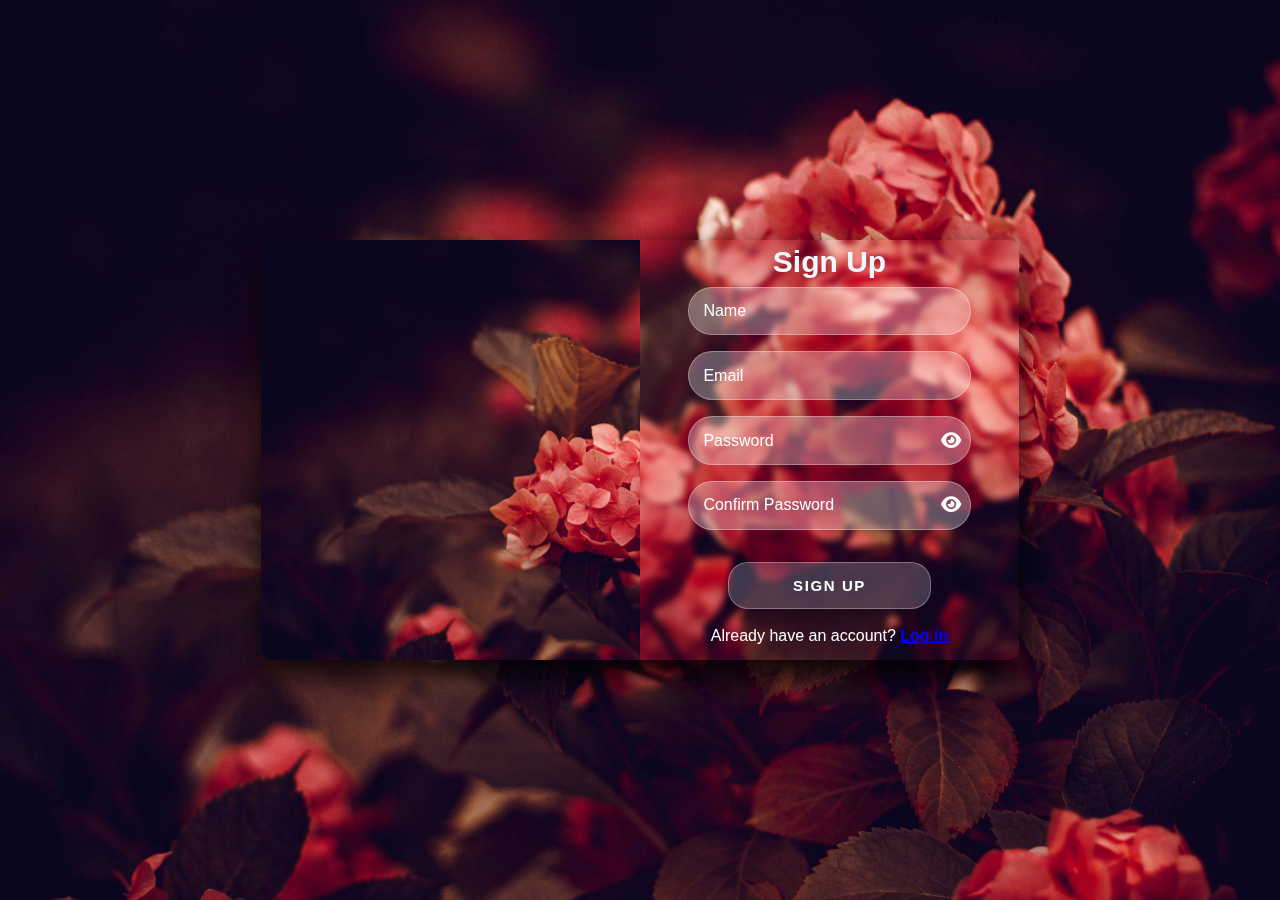
<file: index.html>
<!DOCTYPE html>
<html lang="en">

<head>
  <meta charset="UTF-8" />
  <meta http-equiv="X-UA-Compatible" content="IE=edge" />
  <meta name="viewport" content="width=device-width, initial-scale=1.0" />
  <title>Flower | SignUp</title>
  <link rel="shortcut icon" href="closeup-shot-beautiful-pink-flowers-garden-vintage-style.jpg" type="image/x-icon">
  <link rel="stylesheet" href="flower-signup.css" />
  <link rel="stylesheet" href="https://cdnjs.cloudflare.com/ajax/libs/font-awesome/6.1.2/css/all.min.css" />
</head>

<body>
  <div class="container right-panel-active">
    <div class="container__form container--signup">
      <form action="#" class="form" id="form1">
        <h2 class="form__title">Sign Up</h2>
        <input type="text" placeholder="Name" class="input" id="namee" />
        <input type="email" placeholder="Email" class="input" id="email" />

        <div class="password-box">
          <input type="password" placeholder="Password" class="input" id="password" />
          <i class="fa fa-eye" style="color: #ffffff;" id="togglePassword" onclick="showPass()"></i>
        </div>

        <div class="password-box">
          <input type="password" placeholder="Confirm Password" class="input" id="confirmPass" />
          <i class="fa fa-eye" style="color: #ffffff;" id="toggleConfirm" onclick="showConfirmPass()"></i>
        </div>

        <button type="button" id="signUpBtn" class="btn" onclick="signUp()">Sign Up</button>
        <br>
        <p>Already have an account? <a href="flower-login.html"><strong>Log in</strong></a></p>
      </form>
    </div>


    <div class="container__overlay">
      <div class="overlay">
        <div class="overlay__panel overlay--left">
        </div>
        <div class="overlay__panel overlay--right">
        </div>
      </div>
    </div>
  </div>
</body>

</html>
<script>

  function showPass() {
    let input = document.getElementById("password");
    let icon = document.getElementById("togglePassword");

    if (input.type === "password") {
      input.type = "text";
      icon.classList.remove("fa-eye");
      icon.classList.add("fa-eye-slash");
    } else {
      input.type = "password";
      icon.classList.remove("fa-eye-slash");
      icon.classList.add("fa-eye");
    }
  }

  function showConfirmPass() {
    let input = document.getElementById("confirmPass");
    let icon = document.getElementById("toggleConfirm");

    if (input.type === "password") {
      input.type = "text";
      icon.classList.remove("fa-eye");
      icon.classList.add("fa-eye-slash");
    } else {
      input.type = "password";
      icon.classList.remove("fa-eye-slash");
      icon.classList.add("fa-eye");
    }
  }

  let userDetails = JSON.parse(localStorage.getItem('userInfo')) || []

  function signUp() {
    signUpBtn.textContent = 'Loading...';
    let userName = namee.value.trim()
    let userEmail = email.value.trim()
    let userPassword = password.value.trim()
    let confirmPassword = confirmPass.value.trim()

    setTimeout(() => {
      if (!userName || !userEmail || !userPassword || !confirmPassword) {
        alert('All fields are mandatory')
      } else if (userDetails.find((userDetailsObj) => { return userDetailsObj.userEmail === userEmail })) {
        alert('User already exist')
      } else if (userPassword !== confirmPassword) {
        alert('Password do not match')
      } else if (userPassword.length < 8) {
        alert('password must be at least 8 characters')
      }
      else {

        let userDetailsObj = {
          userName,
          userEmail,
          userPassword
        }

        userDetails.push(userDetailsObj)
        localStorage.setItem('userInfo', JSON.stringify(userDetails))
        console.log(userDetails);
        alert('Signup successful')
        location.href = "flower-login.html";

      }
      let input = document.getElementById("password");
      let icon = document.getElementById("togglePassword");

      if (input.type === "password") {
        input.type = "text";
        icon.classList.remove("fa-eye");
        icon.classList.add("fa-eye-slash");
      } else {
        input.type = "password";
        icon.classList.remove("fa-eye-slash");
        icon.classList.add("fa-eye");
      }

      signUpBtn.textContent = 'Sign Up';
    }, 2000);
  }
</script>
</file>
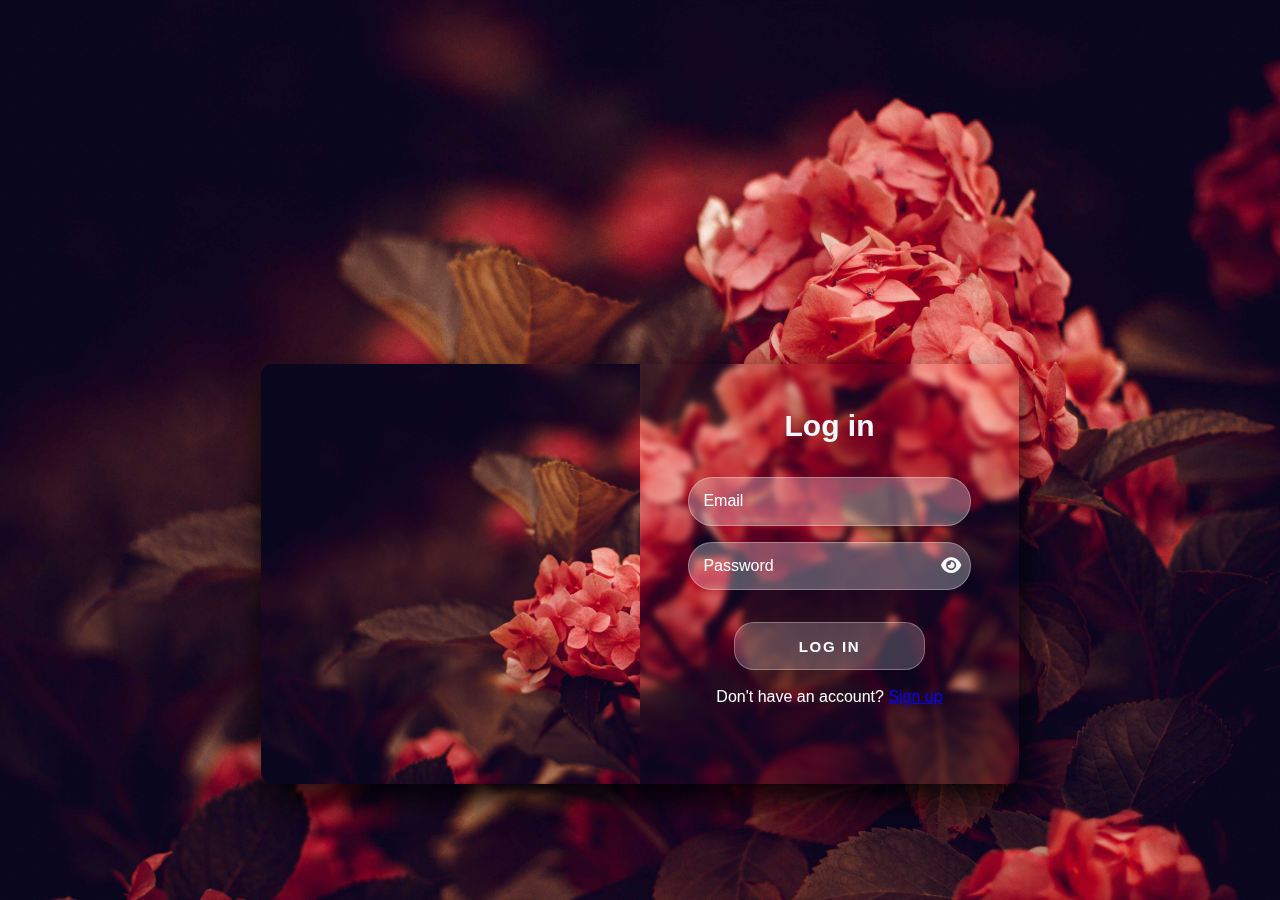
<file: flower-dashboard.html>
<!doctype html>
<html lang="en">

<head>
  <meta charset="utf-8" />
  <meta name="viewport" content="width=device-width,initial-scale=1" />
  <title>Bloom Dashboard — Welcome</title>

  <link
    href="https://fonts.googleapis.com/css2?family=Montserrat:wght@400;600;700&family=Playfair+Display:wght@400;700&display=swap"
    rel="stylesheet">
  <link rel="stylesheet" href="https://cdnjs.cloudflare.com/ajax/libs/font-awesome/6.1.2/css/all.min.css" />
  <link rel="shortcut icon" href="closeup-shot-beautiful-pink-flowers-garden-vintage-style.jpg" type="image/x-icon">
  <link rel="stylesheet" href="flower-dashboard.css">

</head>

<body>
  <div class="sec-1">

    <div class="profile-box">
      <img id="profileImage" src="https://cdn-icons-png.flaticon.com/512/847/847969.png" alt="Profile"
        class="profile-pic">

      <button class="edit-btn" onclick="toggleEditMenu()">
        Edit Profile Photo
      </button>


      <div id="editMenu" style="display:none; margin-top:10px;">
        <button onclick="document.getElementById('fileInput').click()" class="phots"
          style="display:block; margin-bottom:6px;">
          Choose Photo
        </button>

        <button onclick="removePhoto()" class="phot" style="display:block; background:#ff4d4d; color:white;">
          Remove Photo
        </button>
      </div>

      <input type="file" id="fileInput" accept="image/*" style="display:none" onchange="updateProfile()">
    </div>

    <div class="wrap">
      <section class="hero" aria-labelledby="welcome-title">
        <div class="hero-text">
          <div class="eyebrow"><i class="fa-solid fa-seedling"></i>&nbsp;Bloom Dashboard</div>
          <h1 id="welcomeTitle"></h1>
          <p class="lead">Manage your collections, discover new floral arrivals, and build beautiful bouquets. Your
            garden
            is waiting.</p>

          <div class="hero-cta">
            <button class="btn primary"
              onclick="document.getElementById('flowers').scrollIntoView({behavior:'smooth'})">Explore
              Dashboard</button>
            <button class="btn ghost" onclick="alert('Collections Coming Soon...')">View Collections</button>
          </div>
        </div>

        <div class="hero-media" role="img" aria-label="A pastel bouquet">
          <img
            src="pretty-african-american-woman-expresses-sincere-emotions-embraces-bouquet-flowers-has-spring-mood.jpg"
            alt="Hero bouquet">
        </div>
      </section>

      <section class="stats" aria-label="Quick stats">
        <div class="stat">
          <div class="icon"><i class="fa-solid fa-leaf"></i></div>
          <div>
            <h3>128</h3>
            <p>Total Flowers</p>
          </div>
        </div>

        <div class="stat">
          <div class="icon"><i class="fa-solid fa-heart"></i></div>
          <div>
            <h3>16</h3>
            <p>Favorites</p>
          </div>
        </div>

        <div class="stat">
          <div class="icon"><i class="fa-solid fa-star"></i></div>
          <div>
            <h3>5</h3>
            <p>New Arrivals</p>
          </div>
        </div>

        <div class="stat">
          <div class="icon"><i class="fa-solid fa-chart-line"></i></div>
          <div>
            <h3>+12%</h3>
            <p>Growth This Week</p>
          </div>
        </div>
      </section>

      <section id="flowers">
        <div style="display:flex;justify-content:space-between;align-items:center;margin-bottom:12px">
          <h2 style="margin:0;font-size:20px">Your Collection</h2>
        </div>

        <div class="grid">
          <article class="card">
            <img src="flower_compressed.jpg" alt="Peony blush">
            <div class="card-body">
              <h4>Peony Blush $6.99</h4>
              <p>A blossom of pure elegance.<small></small></p>
            </div>
          </article>

          <article class="card">
            <img src="beautiful-rose-outdoors.jpg" alt="Ranunculus">
            <div class="card-body">
              <h4>Ranunculus $11.99</h4>
              <p>A rose to fall in love with.<small></small></p>
            </div>
          </article>

          <article class="card">
            <img src="spring-portrait-young-woman-with-flowers.jpg" alt="Field daisies">
            <div class="card-body">
              <h4>Field Daisies $9.99</h4>
              <p>A beauty that never fades.<small></small></p>
            </div>
          </article>

          <article class="card">
            <img src="pink-peonies-sunset.jpg" alt="Camellia">
            <div class="card-body">
              <h4>Camellia $5.99</h4>
              <p>Every petal tells a story.<small></small></p>
            </div>
          </article>

          <article class="card">
            <img src="IMG_1051.jpeg" alt="Sweet Pea">
            <div class="card-body">
              <h4>Sweet Pea --Out of Stock</h4>
              <p>Let life bloom around you.<small> - Lady Kenny</small></p>
            </div>
          </article>

          <article class="card">
            <img src="close-up-blooming-flower.jpeg" alt="Garden rose">
            <div class="card-body">
              <h4>Garden Rose $3.99</h4>
              <p>A tiny piece of spring.<small></small></p>
            </div>
          </article>
        </div>

        <div class="quote" style="margin-top:22px">
          <i class="fa-solid fa-quote-left"></i>
          <div>
            <strong style="display:block">“May your days unfold like petals in the sun.”</strong>
            <small style="color:var(--muted)">— Lady Kenny</small>
          </div>
        </div>
        <div class="clicks">
          <button onclick="logOut()">Log Out <svg xmlns="http://www.w3.org/2000/svg" height="20px"
              viewBox="0 -960 960 960" width="20px" fill="#000000">
              <path
                d="M480-80q-83 0-156-31.5T197-197q-54-54-85.5-127T80-480q0-84 31.5-156.5T197-763l56 56q-44 44-68.5 102T160-480q0 134 93 227t227 93q134 0 227-93t93-227q0-67-24.5-125T707-707l56-56q54 54 85.5 126.5T880-480q0 83-31.5 156T763-197q-54 54-127 85.5T480-80Zm-40-360v-440h80v440h-80Z" />
            </svg></button>
        </div>
      </section>
    </div>
    <div class="click">
      <button onclick="logOut()">Log Out <svg xmlns="http://www.w3.org/2000/svg" height="20px" viewBox="0 -960 960 960"
          width="20px" fill="#000000">
          <path
            d="M480-80q-83 0-156-31.5T197-197q-54-54-85.5-127T80-480q0-84 31.5-156.5T197-763l56 56q-44 44-68.5 102T160-480q0 134 93 227t227 93q134 0 227-93t93-227q0-67-24.5-125T707-707l56-56q54 54 85.5 126.5T880-480q0 83-31.5 156T763-197q-54 54-127 85.5T480-80Zm-40-360v-440h80v440h-80Z" />
        </svg></button>
    </div>
  </div>
</body>

</html>


<script>
  if (localStorage.getItem("loggedIn") !== "true") {
    window.location.href = "flower-login.html";
  }

  let users = JSON.parse(localStorage.getItem('userInfo')) || [];
  let currentUserIndex = parseInt(localStorage.getItem('currentUserIndex')) || 0;
  let currentUser = users[currentUserIndex];

  let welcome = document.getElementById('welcomeTitle')
welcome.innerHTML = `Hey ${currentUser.userName}! Welcome to Flower Lovers 🌸`;
  const profileImg = document.getElementById("profileImage");
  const editMenu = document.getElementById("editMenu");
  const chooseBtn = document.querySelector("#editMenu .phots");
  const removeBtn = document.querySelector("#editMenu .phot");

  function loadProfileImage() {
    if (currentUser && currentUser.profilePic) {
      profileImg.src = currentUser.profilePic;
      chooseBtn.style.display = "block";
      removeBtn.style.display = "block";
    } else {
      profileImg.src = "https://cdn-icons-png.flaticon.com/512/847/847969.png";
      chooseBtn.style.display = "block";
      removeBtn.style.display = "none";
    }
  }

  loadProfileImage();

  function updateProfile() {
    const file = document.getElementById("fileInput").files[0];
    if (!file) return;

    const reader = new FileReader();
    reader.onload = function (e) {
      const base64 = e.target.result;

      currentUser.profilePic = base64;
      users[currentUserIndex] = currentUser;
      localStorage.setItem("userInfo", JSON.stringify(users));

      profileImg.src = base64;
      chooseBtn.style.display = "block";  
      removeBtn.style.display = "block";  
      editMenu.style.display = "none";
    }
    reader.readAsDataURL(file);
  }

  function toggleEditMenu() {
    if (!editMenu) return;
    editMenu.style.display = editMenu.style.display === "flex" ? "none" : "flex";
  }

  function removePhoto() {
    if (!confirm("Are you sure you want to remove your profile photo?")) return;

    currentUser.profilePic = null;
    users[currentUserIndex] = currentUser;
    localStorage.setItem("userInfo", JSON.stringify(users));

    profileImg.src = "https://cdn-icons-png.flaticon.com/512/847/847969.png";
    chooseBtn.style.display = "block"; 
    removeBtn.style.display = "none";
    editMenu.style.display = "none";

    alert("Profile photo removed successfully.");
  }

  // Logout
  function logOut() {
    if (confirm("Are you sure you want to log out?")) {
      localStorage.removeItem("currentUserIndex");
      location.href = "flower-login.html";
    }
  }
</script>
</file>
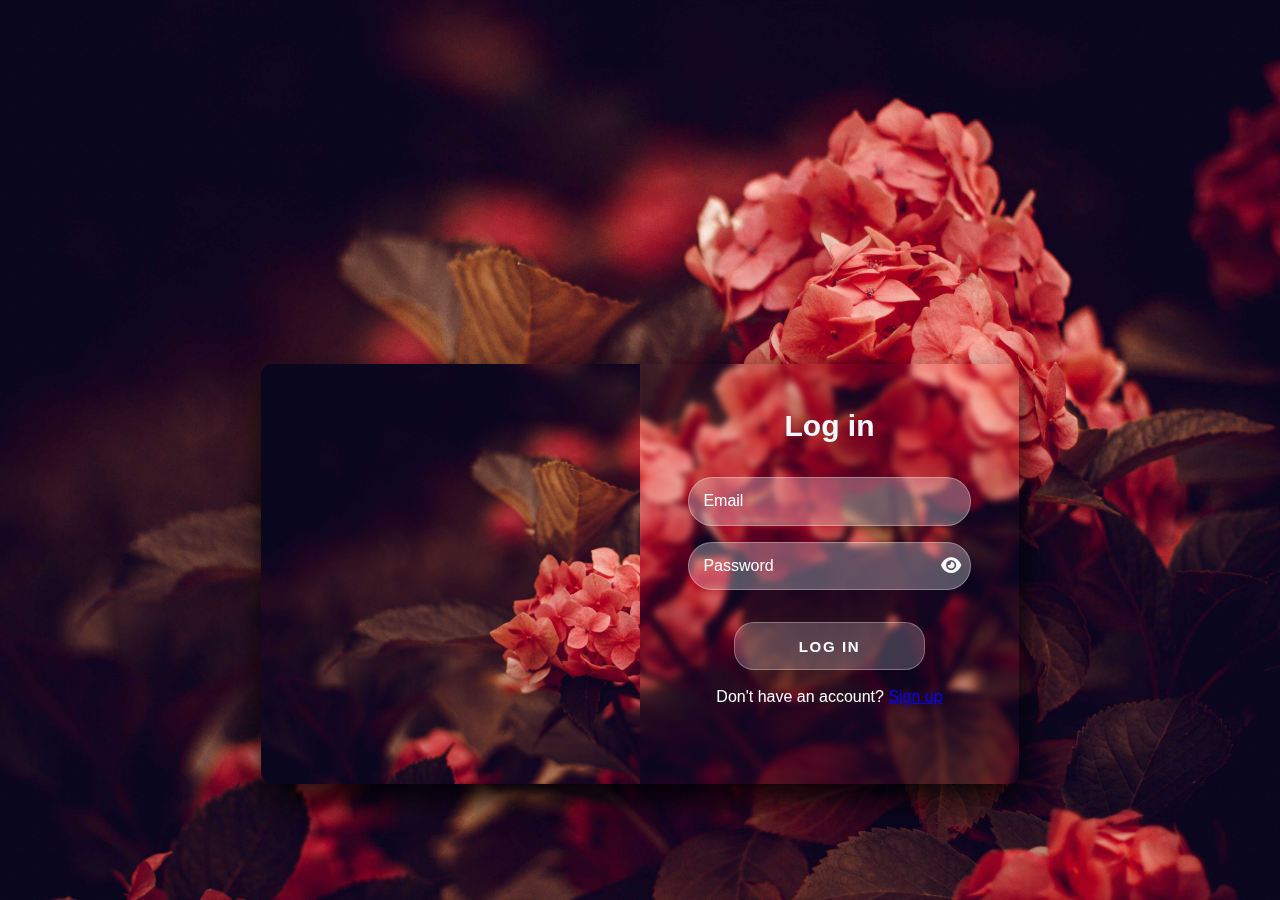
<file: flower-login.html>
<!DOCTYPE html>
<html lang="en">

<head>
  <meta charset="UTF-8" />
  <meta http-equiv="X-UA-Compatible" content="IE=edge" />
  <meta name="viewport" content="width=device-width, initial-scale=1.0" />
  <title>Flower | LogIn</title>
  <link rel="shortcut icon" href="closeup-shot-beautiful-pink-flowers-garden-vintage-style.jpg" type="image/x-icon">
  <link rel="stylesheet" href="flower-login.css" />
  <link rel="stylesheet" href="https://cdnjs.cloudflare.com/ajax/libs/font-awesome/6.1.2/css/all.min.css" />
  <style>
    .login-message {
      font-size: 26px;
      font-weight: 600;
      color: #FFD700;
      color: white;
      text-align: center;
      margin-top: 15px;
      opacity: 0;
      transform: translateY(-10px);
      transition: all 0.5s ease;
      white-space: nowrap;
    }

    .login-message.active {
      opacity: 1;
      transform: translateY(0);
      animation: glowPulse 1.5s infinite alternate;
    }
  </style>
</head>

<body>
  <p id="text" class="login-message"></p>
  <div class="container right-panel-active">
    <div class="container__form container--signup">
      <form action="#" class="form" id="form1">
        <h2 class="form__title">Log in</h2>
        <input type="email" placeholder="Email" class="input" id="loginEmail" />

        <div class="password-box">
          <input type="password" placeholder="Password" class="input" id="loginPassword" />
          <i class="fas fa-eye" style="color: #ffffff;" id="togglePassword" onclick="showPass()"></i>
        </div>

        <button type="button" id="signUpBtn" class="btn" onclick="logIn()">Log In</button>
        <br>
        <div class="dont">
          <p>Don't have an account? <a href="index.html">Sign up</a></p>
        </div>
      </form>
    </div>


    <div class="container__overlay">
      <div class="overlay">
        <div class="overlay__panel overlay--left">
        </div>
        <div class="overlay__panel overlay--right">
        </div>
      </div>
    </div>
  </div>
</body>

</html>
<script>

  function showPass() {
    let input = document.getElementById("loginPassword");
    let icon = document.getElementById("togglePassword");

    if (input.type === "password") {
      input.type = "text";
      icon.classList.remove("fa-eye");
      icon.classList.add("fa-eye-slash");
    } else {
      input.type = "password";
      icon.classList.remove("fa-eye-slash");
      icon.classList.add("fa-eye");
    }
  }

  function logIn() {
    signUpBtn.textContent = 'Loading...';
    signUpBtn.disabled = true
    let email = document.getElementById('loginEmail').value.trim();
    let password = document.getElementById('loginPassword').value.trim();


    setTimeout(() => {
      if (!email || !password) {
        alert('Please fill all fields');
        return;
      }

      let users = JSON.parse(localStorage.getItem('userInfo')) || [];
      let foundUser = users.find(user => user.userEmail === email);

      if (!foundUser) {
        alert('Incorrect email');
        return;
      }

      if (foundUser.userPassword !== password) {
        alert('Incorrect password');
        return;
      }


      let foundNumber = users.findIndex((userObj, i, arr) => {
        return userObj.userEmail === foundUser.userEmail
      })
      localStorage.setItem('currentUserIndex', foundNumber)
      localStorage.setItem("loggedIn", "true");
      text.innerHTML = "✨ Login successful! Redirecting...";
      text.classList.add('active');

      setTimeout(() => {
        location.href = "flower-dashboard.html";
      }, 3000)



      signUpBtn.textContent = 'Log in';
      signUpBtn.disabled = false

    }, 1500)
  }
</script>
</file>
<file: flower-signup.css>
:root {
	/* COLORS */
	--white: #e9e9e9f9;
	--gray: #333;
	--blue: #0367a6;
	--lightblue: #008997;

	/* RADII */
	--button-radius: 0.7rem;

	/* SIZES */
	--max-width: 758px;
	--max-height: 420px;

	font-size: 16px;
	font-family: -apple-system, BlinkMacSystemFont, "Segoe UI", Roboto, Oxygen,
		Ubuntu, Cantarell, "Open Sans", "Helvetica Neue", sans-serif;
}
*{
    margin: 0;
    padding: 0;
    box-sizing: border-box;
    
}
body {
	align-items: center;
	background-color: var(--white);
	background: url("closeup-shot-beautiful-pink-flowers-garden-vintage-style.jpg");
	background-attachment: fixed;
	background-position: center;
	background-repeat: no-repeat;
	background-size: cover;
	display: grid;
	height: 100vh;
	place-items: center;
}

.form__title {
    /* margin: 0 0 0.85em; */
    padding-top: 10px;
	color: aliceblue;
    text-align: center;
	font-size: 30px;
}

.link {
	color: var(--gray);
	font-size: 0.9rem;
	margin: 1.5rem 0;
	text-decoration: none;
}


 .container {
  background: transparent;
  backdrop-filter: blur(3px);          
  -webkit-backdrop-filter: blur(3px);  
  border-radius: var(--button-radius);
  box-shadow: 0 0.9rem 1.9rem rgba(0, 0, 0, 0.85);
  height: var(--max-height);
  max-width: var(--max-width);
  overflow: hidden;
  position: relative;
  width: 100%;
}


.container__form {
	height: 100%;
	position: absolute;
	top: 0;
	transition: all 0.6s ease-in-out;
      margin-top: 6px;

}

.container--signin {
	left: 0;
	width: 50%;
	z-index: 2;
}

.container.right-panel-active .container--signin {
	transform: translateX(100%);
}

.container--signup {
	left: 0;
	opacity: 0;
	width: 50%;
	z-index: 1;
}

.container.right-panel-active .container--signup {
	animation: show 0.6s;
	opacity: 1;
	transform: translateX(100%);
	z-index: 5;
}

.container__overlay {
	height: 100%;
	left: 50%;
	overflow: hidden;
	position: absolute;
	top: 0;
	transition: transform 0.6s ease-in-out;
	width: 50%;
	z-index: 100;
}

.container.right-panel-active .container__overlay {
	transform: translateX(-100%);
}

.overlay {
	background-color: var(--lightblue);
	background: url("closeup-shot-beautiful-pink-flowers-garden-vintage-style.jpg");
	background-attachment: fixed;
	background-position: center;
	background-repeat: no-repeat;
	background-size: cover;
	height: 100%;
	left: -100%;
	position: relative;
	transform: translateX(0);
	transition: transform 0.6s ease-in-out;
	width: 200%;
}

.container.right-panel-active .overlay {
	transform: translateX(50%);
}

.overlay__panel {
	align-items: center;
	display: flex;
	flex-direction: column;
	height: 100%;
	justify-content: center;
	position: absolute;
	text-align: center;
	top: 0;
	transform: translateX(0);
	transition: transform 0.6s ease-in-out;
	width: 50%;
}

.overlay--left {
	transform: translateX(-20%);
}

.container.right-panel-active .overlay--left {
	transform: translateX(0);
}

.overlay--right {
	right: 0;
	transform: translateX(0);
}

.container.right-panel-active .overlay--right {
	transform: translateX(20%);
}


 .btn {
  background: rgba(255, 255, 255, 0.2);      
  backdrop-filter: blur(12px);               
  -webkit-backdrop-filter: blur(12px);       
  border: 1px solid rgba(255, 255, 255, 0.3);
  border-radius: 20px;                        
  color: #fff;                                
  cursor: pointer;
  font-size: 0.8rem;
  font-weight: bold;
  letter-spacing: 0.1rem;
  padding: 0.9rem 4rem;
  text-transform: uppercase;
  transition: all 0.3s ease;
  box-shadow: 0 8px 20px rgba(0, 0, 0, 0.1);  
  font-size: 15px;
}
.btn:hover {
  background: rgba(255, 255, 255, 0.519);     
  transform: translateY(-2px);               
  box-shadow: 0 12px 30px rgba(0, 0, 0, 0.15);
}

.form > .btn {
	margin-top: 1.5rem;
}

.btn:active {
	transform: scale(0.95);
	  transform: translateY(0);
  box-shadow: 0 6px 15px rgba(0, 0, 0, 0.1);
}

.btn:focus {
	outline: none;
}


.form {
  background: transparent;
  display: flex;
  align-items: center;
  justify-content: center;
  flex-direction: column;
  padding: 0rem 3rem 2rem 3rem; 
  height: 100%;
  text-align: center;
}

 .input {
  background: rgba(255, 255, 255, 0.3);       
  backdrop-filter: blur(8px);                 
  -webkit-backdrop-filter: blur(8px);         
  border: 1px solid rgba(255, 255, 255, 0.3); 
  border-radius: 50px;
  width: 100%;
  padding: 0.9rem 0.9rem;
  margin: 0.5rem 0;
  color: #fff;     
  font-size: 16px;                         
}
.input:focus {
  border: 3px solid white;
  outline: none; 
}

::placeholder 
{ color: white; 
}

@keyframes show {
	0%,
	49.99% {
		opacity: 0;
		z-index: 1;
	}

	50%,
	100% {
		opacity: 1;
		z-index: 5;
	}
}
.password-box {
  position: relative;
  width: 100%;
}

.password-box input {
  width: 100%;
  padding-right: 40px;
}

#togglePassword {
  position: absolute;
  right: 10px;
  top: 50%;
  transform: translateY(-50%);
  cursor: pointer;
  font-size: 18px;
  color: #444;
}
#toggleConfirm {
  position: absolute;
  right: 10px;
  top: 50%;
  transform: translateY(-50%);
  cursor: pointer;
  font-size: 18px;
  color: #444;
}
p{
    color: white;
}
 a{
    color: blue;
}



@media (max-width: 1024px) {
    body {
        display: flex;
        justify-content: center;  
        align-items: center;      
        min-height: 100vh;
        padding: 2rem 0;
        flex-direction: column;
    }

    .container {
        width: 85vw !important;    
        height: auto !important;
        position: relative !important;
        left: 0 !important;
        transform: none !important;
    }

    .container--signin,
    .container--signup,
    .container__overlay {
        width: 100% !important;
        left: 0 !important;
        position: relative !important;
        transform: none !important;
        opacity: 1 !important;
    }

    .overlay {
        width: 100% !important;
        left: 0 !important;
        transform: none !important;
    }

    .overlay__panel {
        width: 100% !important;
        transform: none !important;
        padding: 1.5rem;
    }
}


@media (max-width: 480px) {

    :root {
        --max-width: 95vw;
        --max-height: auto;
        font-size: 14px;
    }


	 body {
    display: flex;
    justify-content: center;  
    align-items: center;      
    min-height: 100vh;        
    padding: 2rem 0;
    height: auto;
    flex-direction: column;
}

    .container {
        width: 95vw !important;
        height: auto !important;
        box-shadow: 0 0.5rem 1rem rgba(0,0,0,0.6);
        display: flex;
        flex-direction: column;
        position: relative;
    }

    .container--signin,
    .container--signup,
    .container__overlay {
        position: relative !important;
        width: 100% !important;
        left: 0 !important;
        transform: none !important;
        opacity: 1 !important;
    }

    .overlay {
        width: 100% !important;
        left: 0 !important;
        transform: none !important;
    }

    .overlay__panel {
        width: 100% !important;
        transform: none !important;
        padding: 1rem;
    }

    .form {
        padding: 1rem;
    }

    .form__title {
        font-size: 1.5rem;
    }

    .input {
        font-size: 14px;
        padding: 0.7rem;
    }

    .btn {
        font-size: 14px;
        padding: 0.7rem 2rem;
    }
}

@media (max-width: 768px) {

    :root {
        --max-width: 85vw;
        --max-height: auto;
        font-size: 15px;
    }

	body {
    display: flex;
    justify-content: center;
    align-items: center;
    min-height: 100vh;
    padding: 2rem 0;
    height: auto;
    flex-direction: column;
}

    .container {
        width: 85vw !important;
        height: auto !important;

    }

    .container--signin,
    .container--signup,
    .container__overlay {
        position: relative !important;
        width: 100% !important;
        left: 0 !important;
        transform: none !important;
        opacity: 1 !important;
    }

    .overlay {
        width: 100% !important;
        left: 0 !important;
        transform: none !important;
    }

    .overlay__panel {
        width: 100% !important;
        transform: none !important;
        padding: 1.5rem;
    }

    .form__title {
        font-size: 2rem;
    }

    .input {
        font-size: 15px;
        padding: 0.8rem;
    }

    .btn {
        font-size: 15px;
        padding: 0.8rem 3rem;
    }
}

@media (min-width: 769px) {
    :root {
        --max-width: 758px;
        --max-height: 420px;
        font-size: 16px;
    }

    .container {
        width: var(--max-width);
        height: var(--max-height);
    }
}
</file>
<file: flower-dashboard.css>
:root {
      --bg: #fff8f4;
      --card: #fff;
      --accent: #6BAF92;
      --pink: #F9DCE5;
      --lav: #E7E3F9;
      --muted: #6b6b6b;
      --radius: 18px;
      --gap: 18px;
    }

    * {
      box-sizing: border-box
    }

    body {
      margin: 0;
      font-family: "Montserrat", system-ui, -apple-system, "Segoe UI", Roboto, "Helvetica Neue", Arial;
      background: linear-gradient(180deg, #c1856d 0%, #d0728b 100%);
      color: #222;
      -webkit-font-smoothing: antialiased;
      -moz-osx-font-smoothing: grayscale;
      padding: 32px;
    }

    .wrap {
      max-width: 1200px;
      margin: 0 auto;
    }

    .hero {
      display: flex;
      gap: var(--gap);
      align-items: center;
      background: var(--card);
      border-radius: 24px;
      padding: 32px;
      box-shadow: 0 8px 30px rgba(17, 17, 17, 0.06);
      overflow: hidden;
      margin-bottom: 28px;
    }

    .hero-text {
      flex: 1;
    }



    #welcomeTitle {
      font-size: 32px;
      font-weight: bold;
      color: #c34b9b;
      color: black;
      animation: slideFromLeft 1.5s ease-out forwards;
    }

    @keyframes slideFromLeft {
      0% {
        transform: translateX(-60px);
      }

      100% {
        transform: translateX(0);
      }
    }



    .eyebrow {
      display: inline-flex;
      gap: 8px;
      align-items: center;
      background: linear-gradient(90deg, var(--pink), var(--lav));
      padding: 6px 12px;
      border-radius: 999px;
      font-weight: 600;
      color: #ab84ab;
      font-size: 17px;
    }

    h1 {
      margin: 12px 0 12px;
      font-family: "Playfair Display", serif;
      font-size: 32px;
      letter-spacing: -0.02em;
    }

    p.lead {
      margin: 0 0 18px;
      color: var(--muted);
      line-height: 1.5;
      color: #222;
    }

    .hero-cta {
      display: flex;
      gap: 12px
    }

    .btn {
      border: 0;
      padding: 12px 18px;
      border-radius: 12px;
      cursor: pointer;
      font-weight: 600;
      box-shadow: 0 6px 18px rgba(102, 102, 102, 0.06);
    }

    .btn.primary {
      background: var(--accent);
      color: #fff;
    }

    .btn.ghost {
      background: transparent;
      border: 1px solid rgba(0, 0, 0, 0.06);
      color: var(--muted)
    }

    .hero-media {
      width: 380px;
      min-width: 220px;
      border-radius: 16px;
      overflow: hidden;
      box-shadow: 0 10px 30px rgba(102, 102, 102, 0.08);
      flex-shrink: 0;
    }

    .hero-media img {
      width: 100%;
      height: 100%;
      object-fit: cover;
      display: block
    }

    .stats {
      display: grid;
      grid-template-columns: repeat(4, 1fr);
      gap: 18px;
      margin-bottom: 24px;
    }

    .stat {
      background: var(--card);
      padding: 18px;
      border-radius: 16px;
      display: flex;
      gap: 12px;
      align-items: center;
      box-shadow: 0 6px 18px rgba(17, 17, 17, 0.04);
    }

    .stat .icon {
      width: 56px;
      height: 56px;
      border-radius: 12px;
      display: grid;
      place-items: center;
      font-size: 20px;
      background: linear-gradient(135deg, var(--pink), #fff);
    }

    .stat h3 {
      margin: 0;
      font-size: 18px
    }

    .stat p {
      margin: 0;
      color: var(--muted);
      font-size: 13px
    }

    .grid {
      display: grid;
      grid-template-columns: repeat(3, 1fr);
      gap: 18px;
      margin-top: 8px;
    }

    .card {
      background: var(--card);
      border-radius: 14px;
      overflow: hidden;
      box-shadow: 0 8px 24px rgba(17, 17, 17, 0.04);
      transition: transform .22s ease, box-shadow .22s ease;
    }

    .card:hover {
      transform: translateY(-6px);
      box-shadow: 0 20px 40px rgba(17, 17, 17, 0.08);
    }

    .card img {
      width: 100%;
      height: 350px;
      object-fit: cover;
      display: block
    }

    .card-body {
      padding: 10px
    }

    .card-body h4 {
      margin: 0 0 6px;
      font-size: 16px
    }

    .card-body p {
      margin: 0;
      color: var(--muted);
      font-size: 13px
    }

    .quote {
      margin-top: 22px;
      background: linear-gradient(90deg, rgba(255, 255, 255, 0.9), rgba(249, 220, 229, 0.12));
      border-radius: 14px;
      padding: 18px;
      display: flex;
      align-items: center;
      gap: 14px;
      color: var(--muted);
    }

    .quote i {
      font-size: 20px
    }

    .click {
      /* display: flex;
      align-items: center; */

    }

    .click button {
      font-size: 17px;
      font-weight: bold;
      background-color: transparent;
      /* width: 120px; */
      padding: 8px;
      border-radius: 25px;
      display: flex;
      align-items: center;
      gap: 10px;
      border: none;
      box-shadow: 0px 0px 10px 0px rgba(31, 31, 31, 0.46);
      outline: none;
      transition: transform .25s ease, box-shadow .25s ease;

    }

    .click button:hover {
      transform: scale(1.09);
      box-shadow: 0px 0px 10px 0px rgba(255, 215, 0, 0.55);
    }

    .clicks {
      display: flex;
      justify-content: center;
      display: none;
      margin: 50px 0px 0px 180px;
            color: black;

    }

    .clicks button {
      font-size: 17px;
      font-weight: bold;
      background-color: transparent;
      width: 120px;
      padding: 8px;
      border-radius: 25px;
      display: flex;
      align-items: center;
      gap: 10px;
      border: none;
      box-shadow: 0px 0px 10px 0px rgba(31, 31, 31, 0.36);
      outline: none;
      transition: transform .25s ease, box-shadow .25s ease;
      color: black;

    }

    .clicks button:hover {
      transform: scale(1.09);
      box-shadow: 0px 0px 10px 0px rgba(255, 215, 0, 0.55);
    }

    .profile-box {
  width: 130px;
  text-align: center;

}

.profile-pic {
  width: 120px;
  height: 120px;
  border-radius: 60px;
  object-fit: cover;
  box-shadow: 0 4px 20px rgba(0,0,0,0.15);
  border: 5px solid white;
  
}

.edit-btn {
  margin-top: 10px;
  padding: 4px 8px;
  border: none;
  border-radius: 10px;
  background: #6BAF92;
  color: white;
  font-weight: bold;
  cursor: pointer;
  box-shadow: 0px 4px 12px rgba(0,0,0,0.2);
  transition: transform .2s;
}

.edit-btn:hover {
  transform: scale(1.05);
}
.sec-1{
  display: flex;
  gap: 7px;
}
#editMenu {
  display: none;         
  gap: 8px;
  align-items: center;
  justify-content: center;
  margin-right: 20px;
}

#editMenu .phots,
#editMenu .phot {
  padding: 6px 10px;
  border-radius: 8px;
  border: none;
  cursor: pointer;
  font-weight: 600;
}

#editMenu .phots {
  background: #459974;
  color: white;
}

#editMenu .phot {
  background: #ff4d4d;
  color: white;
}





    @media (max-width:960px) {
      .hero {
        flex-direction: column;
        align-items: flex-start
      }

      .hero-media {
        width: 100%
      }

      .stats {
        grid-template-columns: repeat(2, 1fr)
      }

      .grid {
        grid-template-columns: repeat(2, 1fr)
      }

      .click {
        display: none;
      }

      .clicks {
        display: block;
      }
    }

    @media (max-width:560px) {
      .stats {
        grid-template-columns: repeat(1, 1fr)
      }

      .grid {
        grid-template-columns: 1fr
      }

      body {
        padding: 18px
      }

      h1 {
        font-size: 26px
      }

      .click {
        display: none;
      }

      .clicks {
        display: block;
      }
      .text{
        font-size: 63px;
      }
    }
    @media (max-width: 768px) {

  .sec-1 {
    flex-direction: column;
    align-items: center;
    justify-content: center;
  }

  .hero {
    text-align: center;
  }

  .hero-media img {
    width: 100%;
    max-width: 280px;
    margin: 0 auto;
    display: block;
  }

  .wrap section,
  .stats,
  #flowers {
    margin-left: auto;
    margin-right: auto;
    text-align: center;
  }

  .profile-box {
    margin: 0 auto;
    text-align: center;
  }
}

    }
</file>
<file: flower-login.css>
:root {
	/* COLORS */
	--white: #e9e9e9f9;
	--gray: #333;
	--blue: #0367a6;
	--lightblue: #008997;

	/* RADII */
	--button-radius: 0.7rem;

	/* SIZES */
	--max-width: 758px;
	--max-height: 420px;

	font-size: 16px;
	font-family: -apple-system, BlinkMacSystemFont, "Segoe UI", Roboto, Oxygen,
		Ubuntu, Cantarell, "Open Sans", "Helvetica Neue", sans-serif;
}
*{
    margin: 0;
    padding: 0;
    box-sizing: border-box;
    
}
body {
	align-items: center;
	background-color: var(--white);
	background: url("closeup-shot-beautiful-pink-flowers-garden-vintage-style.jpg");
	background-attachment: fixed;
	background-position: center;
	background-repeat: no-repeat;
	background-size: cover;
	display: grid;
	height: 100vh;
	place-items: center;
}

.form__title {
    margin: 0 0 0.85em;
    padding: 0;
	color: aliceblue;
    text-align: center;
	font-size: 30px;
}

.link {
	color: var(--gray);
	font-size: 0.9rem;
	margin: 1.5rem 0;
	text-decoration: none;
}


 .container {
  background: transparent;
  backdrop-filter: blur(3px);          
  -webkit-backdrop-filter: blur(3px);  
  border-radius: var(--button-radius);
  box-shadow: 0 0.9rem 1.9rem rgba(0, 0, 0, 0.85);
  height: var(--max-height);
  max-width: var(--max-width);
  overflow: hidden;
  position: relative;
  width: 100%;
}


.container__form {
	height: 100%;
	position: absolute;
	top: 0;
	transition: all 0.6s ease-in-out;
}

.container--signin {
	left: 0;
	width: 50%;
	z-index: 2;
}

.container.right-panel-active .container--signin {
	transform: translateX(100%);
}

.container--signup {
	left: 0;
	opacity: 0;
	width: 50%;
	z-index: 1;
}

.container.right-panel-active .container--signup {
	animation: show 0.6s;
	opacity: 1;
	transform: translateX(100%);
	z-index: 5;
}

.container__overlay {
	height: 100%;
	left: 50%;
	overflow: hidden;
	position: absolute;
	top: 0;
	transition: transform 0.6s ease-in-out;
	width: 50%;
	z-index: 100;
}

.container.right-panel-active .container__overlay {
	transform: translateX(-100%);
}

.overlay {
	background-color: var(--lightblue);
	background: url("closeup-shot-beautiful-pink-flowers-garden-vintage-style.jpg");
	background-attachment: fixed;
	background-position: center;
	background-repeat: no-repeat;
	background-size: cover;
	height: 100%;
	left: -100%;
	position: relative;
	transform: translateX(0);
	transition: transform 0.6s ease-in-out;
	width: 200%;
}

.container.right-panel-active .overlay {
	transform: translateX(50%);
}

.overlay__panel {
	align-items: center;
	display: flex;
	flex-direction: column;
	height: 100%;
	justify-content: center;
	position: absolute;
	text-align: center;
	top: 0;
	transform: translateX(0);
	transition: transform 0.6s ease-in-out;
	width: 50%;
}

.overlay--left {
	transform: translateX(-20%);
}

.container.right-panel-active .overlay--left {
	transform: translateX(0);
}

.overlay--right {
	right: 0;
	transform: translateX(0);
}

.container.right-panel-active .overlay--right {
	transform: translateX(20%);
}


 .btn {
  background: rgba(255, 255, 255, 0.2);      
  backdrop-filter: blur(12px);               
  -webkit-backdrop-filter: blur(12px);       
  border: 1px solid rgba(255, 255, 255, 0.3);
  border-radius: 20px;                        
  color: #fff;                                
  cursor: pointer;
  font-size: 0.8rem;
  font-weight: bold;
  letter-spacing: 0.1rem;
  padding: 0.9rem 4rem;
  text-transform: uppercase;
  transition: all 0.3s ease;
  box-shadow: 0 8px 20px rgba(0, 0, 0, 0.1);  
  font-size: 15px;
}
.btn:hover {
  background: rgba(255, 255, 255, 0.519);     
  transform: translateY(-2px);               
  box-shadow: 0 12px 30px rgba(0, 0, 0, 0.15);
}

.form > .btn {
	margin-top: 1.5rem;
}

.btn:active {
	transform: scale(0.95);
	  transform: translateY(0);
  box-shadow: 0 6px 15px rgba(0, 0, 0, 0.1);
}

.btn:focus {
	outline: none;
}


.form {
  background: transparent;
  display: flex;
  align-items: center;
  justify-content: center;
  flex-direction: column;
  padding: 0rem 3rem 2rem 3rem; 
  height: 100%;
  text-align: center;
}

 .input {
  background: rgba(255, 255, 255, 0.3);       
  backdrop-filter: blur(8px);                 
  -webkit-backdrop-filter: blur(8px);         
  border: 1px solid rgba(255, 255, 255, 0.3); 
  border-radius: 50px;
  width: 100%;
  padding: 0.9rem 0.9rem;
  margin: 0.5rem 0;
  color: #fff;     
  font-size: 16px;                         
}
.input:focus {
  border: 3px solid white;
  outline: none; 
}

::placeholder 
{ color: white; 
}

@keyframes show {
	0%,
	49.99% {
		opacity: 0;
		z-index: 1;
	}

	50%,
	100% {
		opacity: 1;
		z-index: 5;
	}
}
.password-box {
  position: relative;
  width: 100%;
}

.password-box input {
  width: 100%;
  padding-right: 40px;
}

#togglePassword {
  position: absolute;
  right: 10px;
  top: 50%;
  transform: translateY(-50%);
  cursor: pointer;
  font-size: 18px;
  color: #444;
}
#toggleConfirm {
  position: absolute;
  right: 10px;
  top: 50%;
  transform: translateY(-50%);
  cursor: pointer;
  font-size: 18px;
  color: #444;
}
.dont{
  color: white;
}
a{
    color: blue;
}

/* ------------------ MEDIA QUERIES ------------------ */


@media (max-width: 1024px) {
    body {
        display: flex;
        justify-content: center;  
        align-items: center;      
        min-height: 100vh;
        padding: 2rem 0;
        flex-direction: column;
    }

    .container {
        width: 85vw !important;    
        height: auto !important;
        position: relative !important;
        left: 0 !important;
        transform: none !important;
    }

    .container--signin,
    .container--signup,
    .container__overlay {
        width: 100% !important;
        left: 0 !important;
        position: relative !important;
        transform: none !important;
        opacity: 1 !important;
    }

    .overlay {
        width: 100% !important;
        left: 0 !important;
        transform: none !important;
    }

    .overlay__panel {
        width: 100% !important;
        transform: none !important;
        padding: 1.5rem;
    }
}


@media (max-width: 480px) {

    :root {
        --max-width: 95vw;
        --max-height: auto;
        font-size: 14px;
    }


	 body {
    display: flex;
    justify-content: center;  
    align-items: center;      
    min-height: 100vh;        
    padding: 2rem 0;
    height: auto;
    flex-direction: column;
}

    .container {
        width: 95vw !important;
        height: auto !important;
        box-shadow: 0 0.5rem 1rem rgba(0,0,0,0.6);
        display: flex;
        flex-direction: column;
        position: relative;
    }

    .container--signin,
    .container--signup,
    .container__overlay {
        position: relative !important;
        width: 100% !important;
        left: 0 !important;
        transform: none !important;
        opacity: 1 !important;
    }

    .overlay {
        width: 100% !important;
        left: 0 !important;
        transform: none !important;
    }

    .overlay__panel {
        width: 100% !important;
        transform: none !important;
        padding: 1rem;
    }

    .form {
        padding: 1rem;
    }

    .form__title {
        font-size: 1.5rem;
    }

    .input {
        font-size: 14px;
        padding: 0.7rem;
    }

    .btn {
        font-size: 14px;
        padding: 0.7rem 2rem;
    }
}

@media (max-width: 768px) {

    :root {
        --max-width: 85vw;
        --max-height: auto;
        font-size: 15px;
    }

	body {
    display: flex;
    justify-content: center;
    align-items: center;
    min-height: 100vh;
    padding: 2rem 0;
    height: auto;
    flex-direction: column;
}

    .container {
        width: 85vw !important;
        height: auto !important;

    }

    .container--signin,
    .container--signup,
    .container__overlay {
        position: relative !important;
        width: 100% !important;
        left: 0 !important;
        transform: none !important;
        opacity: 1 !important;
    }

    .overlay {
        width: 100% !important;
        left: 0 !important;
        transform: none !important;
    }

    .overlay__panel {
        width: 100% !important;
        transform: none !important;
        padding: 1.5rem;
    }

    .form__title {
        font-size: 2rem;
    }

    .input {
        font-size: 15px;
        padding: 0.8rem;
    }

    .btn {
        font-size: 15px;
        padding: 0.8rem 3rem;
    }
}

@media (min-width: 769px) {
    :root {
        --max-width: 758px;
        --max-height: 420px;
        font-size: 16px;
    }

    .container {
        width: var(--max-width);
        height: var(--max-height);
    }
}
</file>
